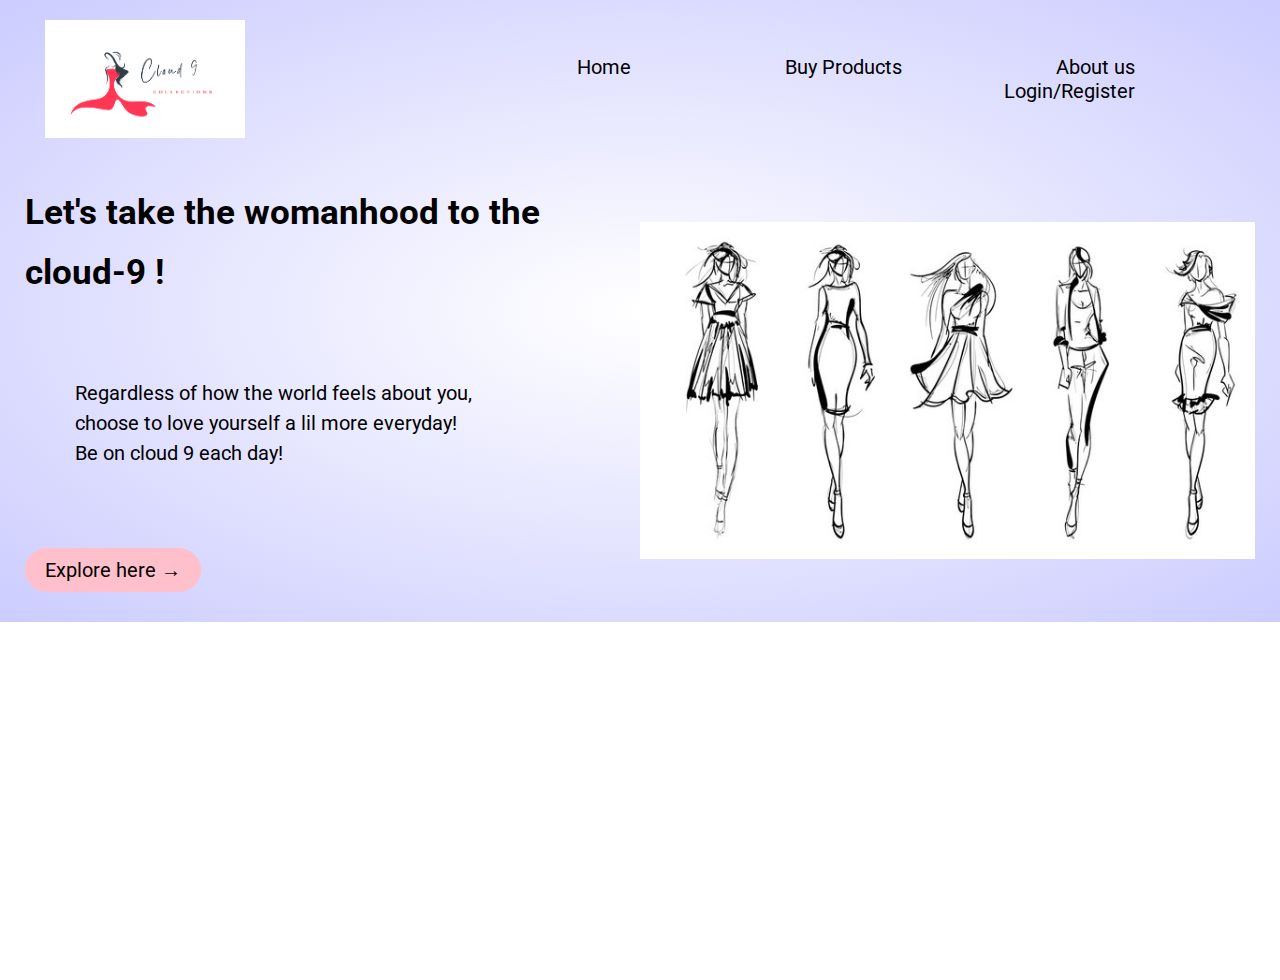
<file: index.html>
<html>
<head>
	<title>Cloud 9 | The self-love</title>
	<link rel="stylesheet" href="style.css">
	<link rel="preconnect" href="https://fonts.googleapis.com">
<link rel="preconnect" href="https://fonts.gstatic.com" crossorigin>
<link href="https://fonts.googleapis.com/css2?family=Roboto:wght@300;500&display=swap" rel="stylesheet">
</head>
<body>

<div class="header">
<div class="container">
	<div class="navigation">
		<div class="logo">
		<img src = "images/logo.png" width="200px">
		</div>
		<nav>
			<ul>
				<li><a href="index.html">Home</a></li> 
				<li><a href="products.html">Buy Products</a></li>
				<li><a href="about.html">About us</a></li>
				<li><a href="account.html">Login/Register</a></li>
			</ul>
		</nav>	
	</div>
<div class = "row">
	<div class="col">
	<h1>Let's take the womanhood to the cloud-9 !</h1>
	<p>Regardless of how the world feels about you,<br> choose to love yourself a lil more everyday!<br>Be on cloud 9 each day!

</p>

<a href ="" class="btn">Explore here &#8594;</a>
</div>

	<div class="col">
	<img src="images/fashion.jpg">
	</div>
	
</div>
</div>
</div>



<!-------catagories------->
<div class="catagories">
<marquee>
 <div class="small-container">
	<div class="row">
	 <div class="col1">
		<img src="images/shoes.jpg">
	 </div>
	<div class="col1">
		<img src="images/saree.jpg">
	 </div>
	<div class="col1">
		<img src="images/Bag.jpg">
	 </div>
	 <div class="col1">
		<img src="images/green.jpeg">
	 </div>
</div>

</marquee>

</div>
</div>
</body>
</html>
</file>
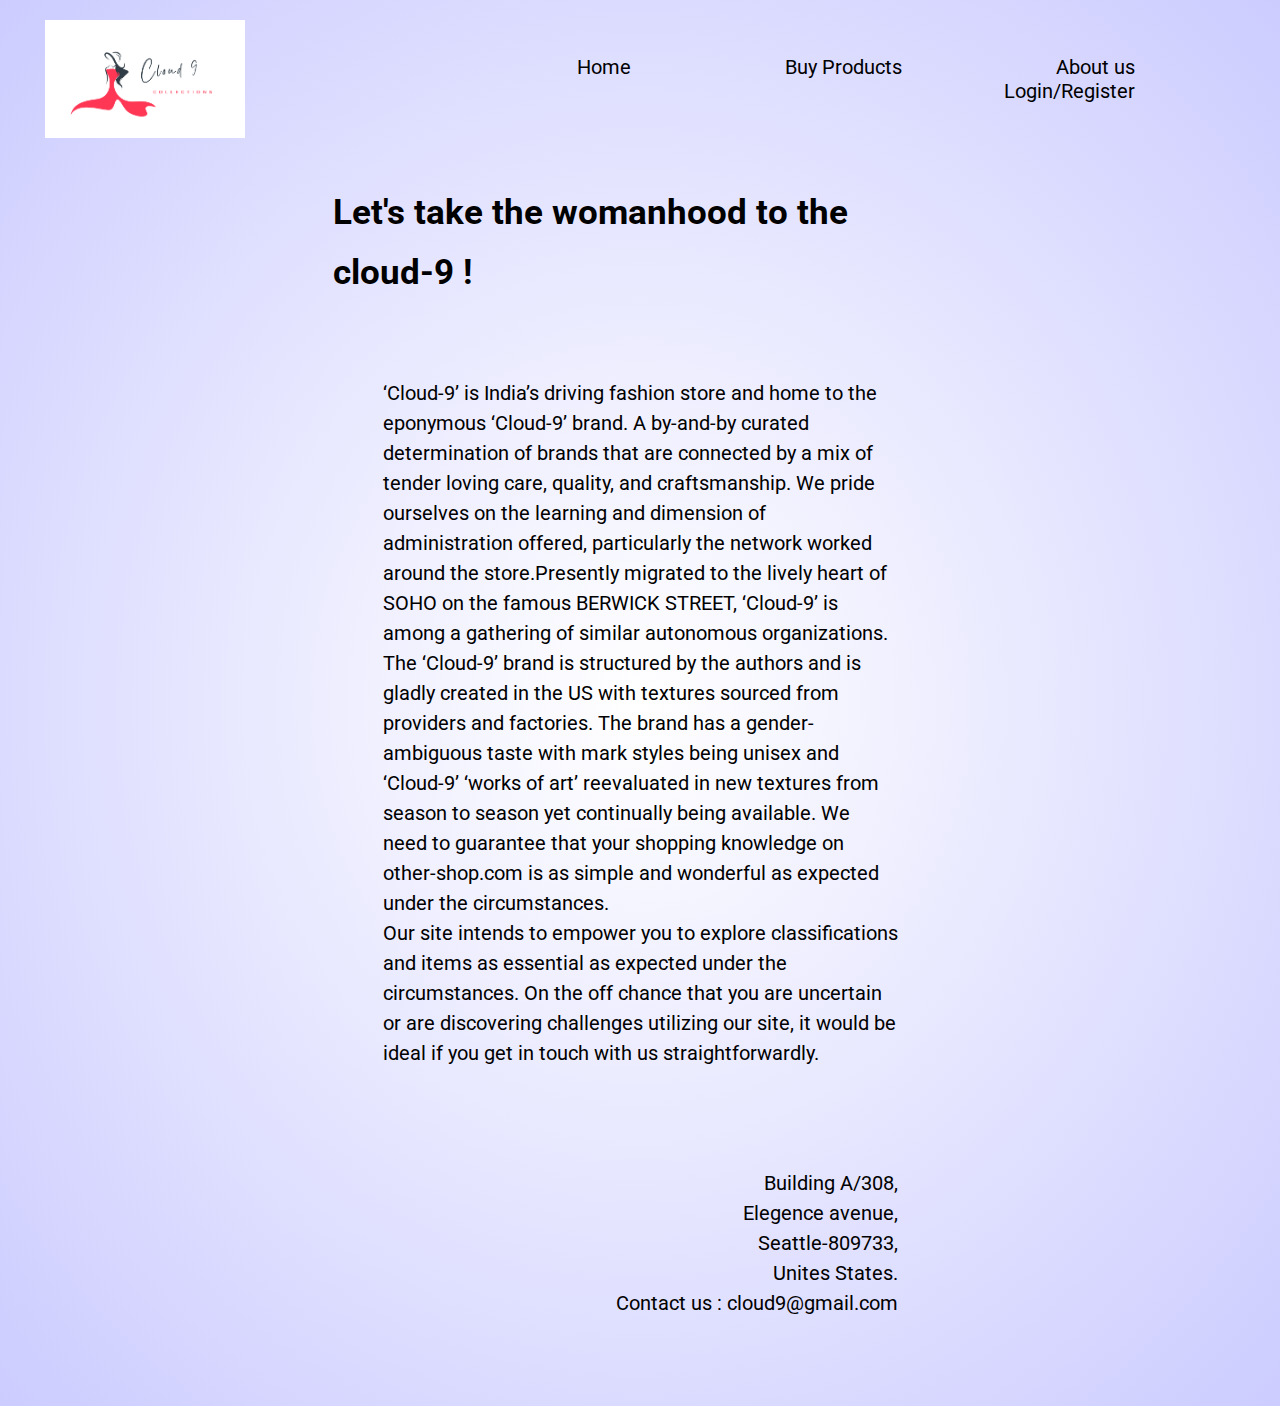
<file: about.html>
<html>
<head>
	
	<title>Cloud 9 | The self-love</title>
	<link rel="stylesheet" href="style.css">
	<link rel="preconnect" href="https://fonts.googleapis.com">
<link rel="preconnect" href="https://fonts.gstatic.com" crossorigin>
<link href="https://fonts.googleapis.com/css2?family=Roboto:wght@300;500&display=swap" rel="stylesheet">
</head>
<body>

<div class="header">
<div class="container">
	<div class="navigation">
		<div class="logo">
		<img src = "images/logo.png" width="200px">
		</div>
		<nav>
			<ul>
				<li><a href="index.html">Home</a></li> 
				<li><a href="products.html">Buy Products</a></li>
				<li><a href="about.html">About us</a></li>
				<li><a href="account.html">Login/Register</a></li>
			</ul>
		</nav>	
	 </div>
<div class = "row">
	<div class="col">
	<h1>Let's take the womanhood to the cloud-9 !</h1>
	<p>
‘Cloud-9’ is India’s driving fashion store and home to the eponymous ‘Cloud-9’  brand. A by-and-by curated determination of brands that are connected by a mix of tender loving care, quality, and craftsmanship. We pride ourselves on the learning and dimension of administration offered, particularly the network worked around the store.Presently migrated to the lively heart of SOHO on the famous BERWICK STREET, ‘Cloud-9’ is among a gathering of similar autonomous organizations.
<br>
The ‘Cloud-9’ brand is structured by the authors and is gladly created in the US with textures sourced from providers and factories. The brand has a gender-ambiguous taste with mark styles being unisex and ‘Cloud-9’  ‘works of art’ reevaluated in new textures from season to season yet continually being available.
We need to guarantee that your shopping knowledge on other-shop.com is as simple and wonderful as expected under the circumstances.

<br>Our site intends to empower you to explore classifications and items as essential as expected under the circumstances. On the off chance that you are uncertain or are discovering challenges utilizing our site, it would be ideal if you get in touch with us straightforwardly.

</p>
<center>
 <div align = "right" style: >
                <p>Building A/308,
                    <br>
                    Elegence avenue,
                    <br>    
                    Seattle-809733,  <br>    
                    Unites States.  <br>    
			  Contact us : cloud9@gmail.com</h4>
                </p>
            </div>


<br><br>



     </div>
</div>

</div>

</div>

</div>




</body>
</html>
</file>
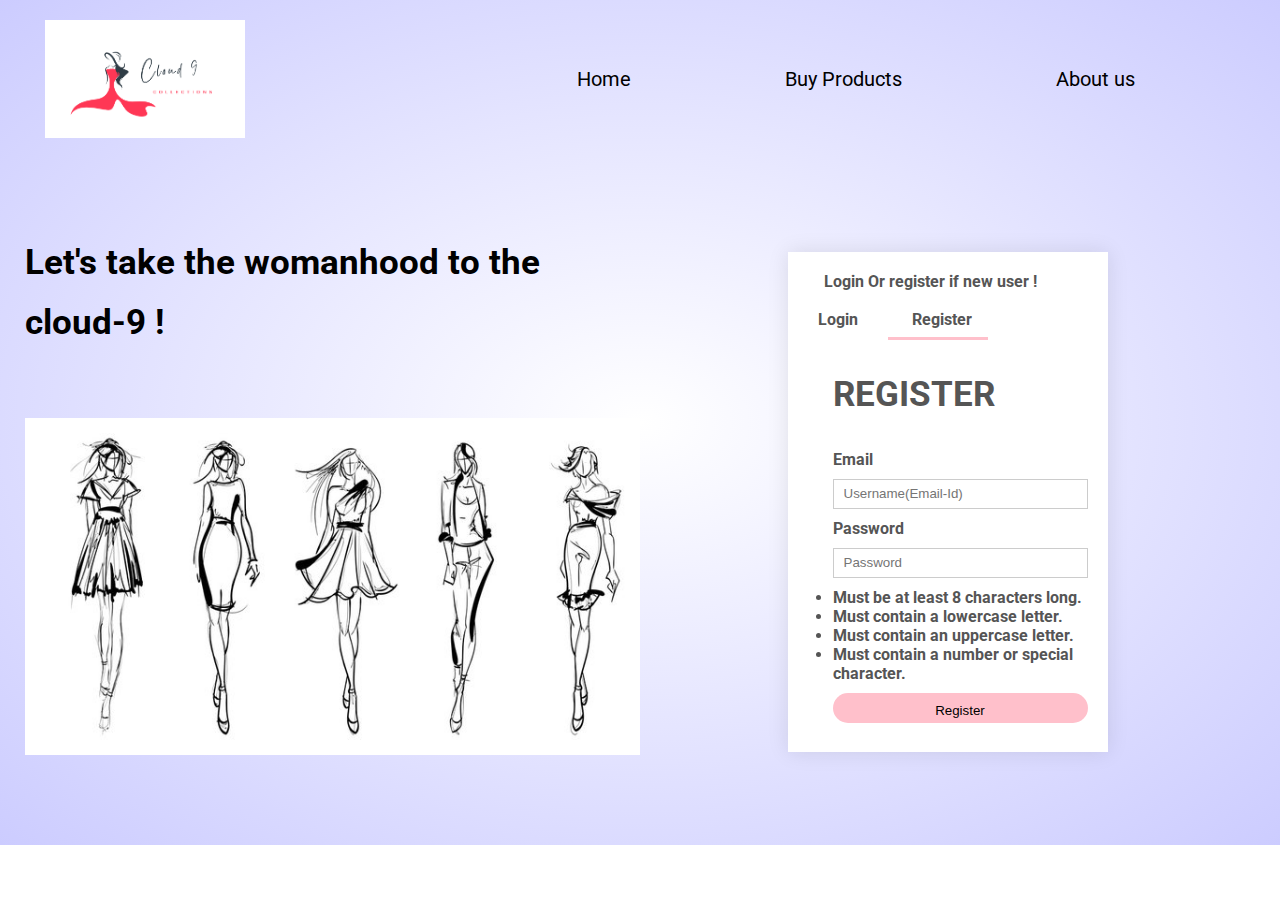
<file: account.html>
<html>
<head>
	
	<title>Cloud 9 | The self-love</title>
	<link rel="stylesheet" href="style.css">
	<link rel="preconnect" href="https://fonts.googleapis.com">
<link rel="preconnect" href="https://fonts.gstatic.com" crossorigin>
<link href="https://fonts.googleapis.com/css2?family=Roboto:wght@300;500&display=swap" rel="stylesheet">
</head>
<body>

<div class="header">
<div class="container">
	<div class="navigation">
		<div class="logo">
		<img src = "images/logo.png" width="200px">
		</div>
		<nav>
			<ul>
				<li><a href="index.html">Home</a></li> 
				<li><a href="products.html">Buy Products</a></li>
				<li><a href="about.html">About us</a></li>
			</ul>
		</nav>	
	</div>

<div class="account-page">
 <div class="conatiner">
   <div class="row">
	<div class="col">
        <h1>Let's take the womanhood to the cloud-9 !</h1>
        <img src="images/fashion.jpg" widht="100%">
	</div>

	<div class="col">
        <div class="form-container">
	      &nbsp&nbsp&nbsp&nbsp&nbsp&nbsp&nbsp&nbsp Login Or register if new user !<br><br>
		<div class="form-btn">
			<span onclick="login()">Login</span>
			<span onclick="register()">Register</span>
                  <hr id="indicator">
		</div>

		<form name='form-login' id="RegForm">

        <h1>REGISTER</h1>
        <label for="name">Email</label>
        <input type="email" id="name" placeholder="Username(Email-Id)" required>

        <label for="pw">Password</label>
        <input type="password" id= "pw" placeholder="Password" required>

        <ul class="helper-text">
            <li class="length">Must be at least 8 characters long.</li>
            <li class="lowercase">Must contain a lowercase letter.</li>
            <li class="uppercase">Must contain an uppercase letter.</li>
            <li class="special">Must contain a number or special character.</li>
        </ul>
        <input id="rgstr_btn" class="btn" type="submit" value="Register" onclick="return store()">

    </form>

		<form name='form-login' id="LoginForm" action="index.html">

        <h1>SIGN IN</h1>

        <label for="userName">Email</label>
        <input type="email" id="userName" placeholder="Username(Email-Id)" required>

        <label for="userPw">Password</label>
        <input type="password" id= "userPw" placeholder="Password" required>

        <input id= "login_btn" class="btn" type="submit" value="Login" onclick="return check()">

    </form>

	  </div>
	</div>

   </div>
  </div>
</div>
	


<script>
var LoginForm= document.getElementById("LoginForm");
var RegForm= document.getElementById("RegForm");
var indicator = document.getElementById("indicator");
function register()
{
RegForm.style.transform = "translateX(0px)";
LoginForm.style.transform = "translateX(0px)";
indicator.style.transform = "translateX(100px)";
}

function login()
{
RegForm.style.transform = "translateX(300px)";
LoginForm.style.transform = "translateX(300px)";
indicator.style.transform = "translateX(0px)";
}
</script> 


<script>
function store(){

    var name = document.getElementById('name');
    var pw = document.getElementById('pw');
    var lowerCaseLetters = /[a-z]/g;
    var upperCaseLetters = /[A-Z]/g;
    var numbers = /[0-9]/g;

    if(name.value.length == 0){
        alert('Please fill in email');

    }else if(pw.value.length == 0){
        alert('Please fill in password');

    }else if(name.value.length == 0 && pw.value.length == 0){
        alert('Please fill in email and password');

    }else if(pw.value.length > 8){
        alert('Max of 8');

    }else if(!pw.value.match(numbers)){
        alert('please add 1 number');

    }else if(!pw.value.match(upperCaseLetters)){
        alert('please add 1 uppercase letter');

    }else if(!pw.value.match(lowerCaseLetters)){
        alert('please add 1 lovercase letter');

    }else{
        localStorage.setItem('name', name.value);
        localStorage.setItem('pw', pw.value);
        alert('Your account has been created');
	  return true;
    }
}

//checking

function check()
{
    var storedName = localStorage.getItem('name');
    var storedPw = localStorage.getItem('pw');

    var userName = document.getElementById('userName');
    var userPw = document.getElementById('userPw');

    if(userName.value == storedName && userPw.value == storedPw){
        alert('You are logged in !');
	  return true;
    }
    else
    {
        alert('Error while login ! Enter the valid details !');
	  return false;
    }
}

</script>


</body>
</html>
</file>
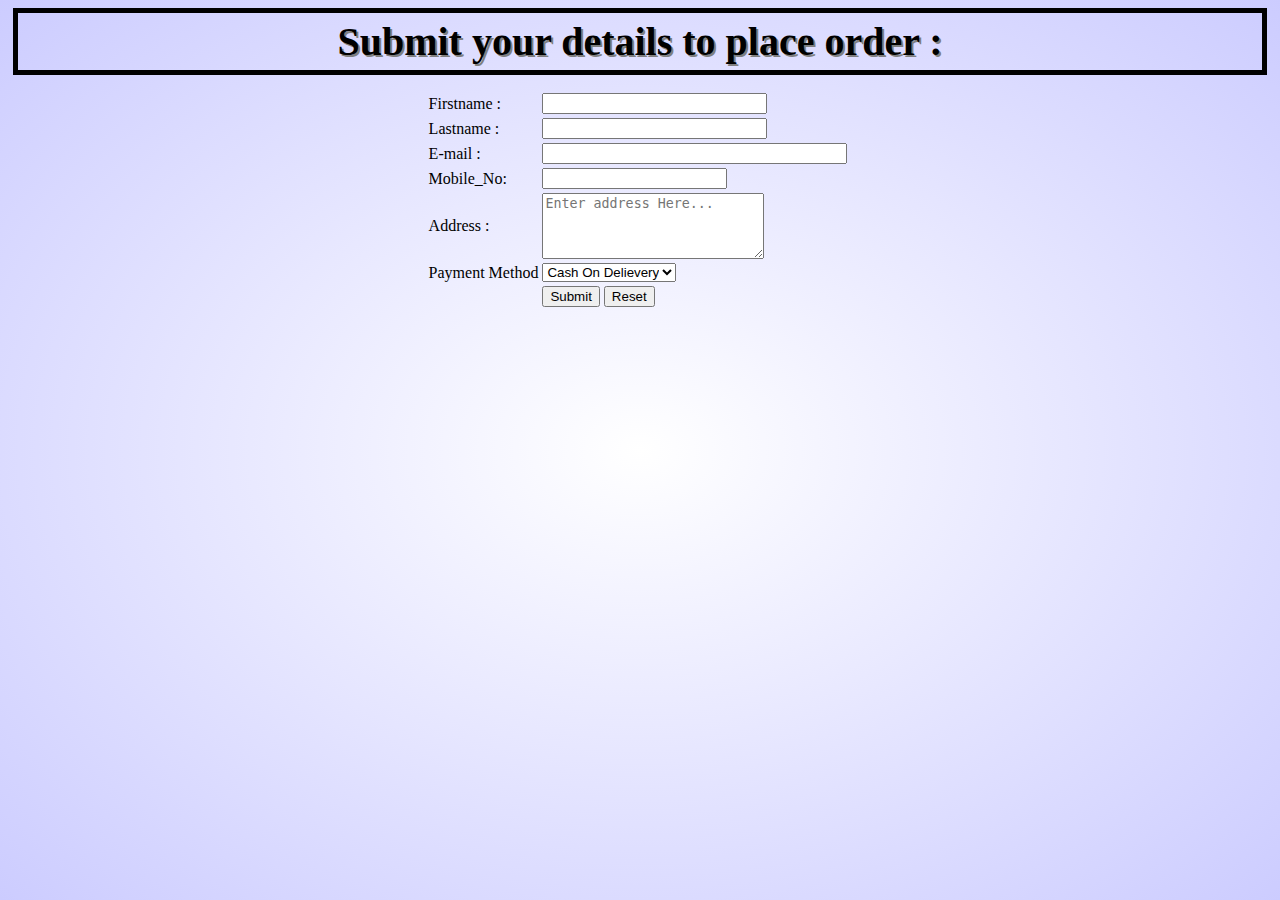
<file: vf.html>
<html>
<head>
   <title>Place Your Order</title>
<style>
body{

font-family: verdana;
font-size: 20px;
}
div{
margin:5px;
padding: 10px;
}
h1
{
border:5px solid; 
border-color:black; 
margin:5px; 
padding:5px;
text-align:center;
text-shadow: 2px 2px gray;
}
body{
background: radial-gradient(#fff,#ccccff);
}

</style>


<script type="text/javascript">
   function validationform() 
   {
      
      var firstName=document.vform.fn.value;
      var lastName=document.vform.ln.value;
      var nameRegex = /^[a-zA-Z]+$/;
      var email = document.vform.email.value;

      
      if (firstName == "") {
         alert("First name must be filled out");
         return false;
      }

      if (lastName == "") {
         alert("Last name must be filled out");
         return false;
      }

      if (!nameRegex.test(firstName) || !nameRegex.test(lastName)) {
         alert("Name fields should be letters only");
         return false;
      }

      return true;
   }
</script>

</head>
<body bgcolor="#ccddff" text="Black" onsubmit="validationform()">

<h1>Submit your details to place order :</h1>

<div align="center">
<table>
<form name="vform" method="post" >
<tr>
<td>Firstname :</td>
<td><input type="text" name="fn" value="" size="25" maxlenth="15"/><br></td>
</tr>

<tr>
<td>Lastname :</td>
<td><input type="text" name="ln" value="" size="25" maxlenth="15"/><br><td>
</tr>

<tr>
<td>E-mail :</td>
<td><input type="email" name="email" value="" size="35" maxlenth="25"/><br></td>
</tr>

<tr>
<td>Mobile_No:</td>
<td><input type="text" name="Mno" /><br></td>
</tr>

<tr>
<td>Address :</td>
<td>
<Textarea name="Add" Rows="4" cols="25" placeholder="Enter address Here..."/>
</textarea><br>
</td>
</tr>


<tr>
<td>Payment Method</td>
<td>
<select>
		<option>Cash On Delievery</option>
		<option>Net banking/UPI</option>
            </select>
</td>
</tr>

<tr>
<td></td>
<td>
<input type="submit" name="submit" value="Submit" />
<input type="Reset" name="Reset" value="Reset" />
</td>
</tr>

</form>
</table>
</div>
</body>
</html>
</file>
<file: style.css>
*{
	margin : 0;
	padding : 0;
	box-sizing : border-box;
}
.header{
background: radial-gradient(#fff,#ccccff);
background-size: cover;
}


h4{
text-align: center;
}

.header row{
margin-top: 70px;
}

body{
font-family: 'Roboto', sans-serif;
}

.btn{
display: inline-block;
background : #FFC0CB;
padding: 10px 20px;
margin: 30px 0;
border-radius: 30px;
transition: background 0.5s;
}

.btn:hover{
background: #FF647F;
}

.navigation{
	display: flex;
	align-items: center;
	padding: 20px;
}

nav{
	flex: 1;
	text-align: right;
}

nav ul{
	display: inline-block;
	list-style-type: none;
}

nav ul li{
	display: inline-block;
	margin-right : 50px;
}

a{
	font-size: 20px;
	text-decoration: none;
	color: black;
	padding: 50px;
}

p{
	font-size: 20px;
	color: black;
	padding: 50px;
	
}

.container{
	max-width: 1300 px;
	margin: auto;
	padding-left: 25px;
	padding-right: 25px;
}

.row{
	display: flex;
	align-items: center;
	flex-wrap: wrap;
	justify-content: space-around;
}

.col{
	flex-basis: 50%;
	min-width:300px;
	
}
.col img{
	max-width: 100%;
	padding: 40px 0;
}

.col h1{
	font-size: 35px;
	line-height: 60px;
	margin: 25px 0;
}

.catagories{
	margin: 30px 0;
}

.col1{
	flex-basis: 25%;
	min-width: 100px;
	margin-bottom: 30px;
}

.col1 img{
 width: 100%;
 padding: 20px;
}

.col4{
	flex-basis: 25%;
	min-width: 100px;
	margin-bottom: 30px;
	transition: transform 0.5s;
}

.col4 img{
 width: 100%;
 padding: 20px;
}


.small-container{
	max-width: 1080px;
	margin: auto;
	padding-left: 5px;
	padding-right: 5px;
}



.account-page{
color: black;
padding: 50px 0;

}

.form-container{
font-weight: bold;
color: #555;
background: #fff;
margin: 50px auto;
width: 320px;
height: 500px;
position: relative;
text-aligm: center;
padding: 20px 0;
margin: auto;
box-shadow: 0 0 20px 0px rgba(0,0,0,0.1);
overflow: hidden;
}

.form-container span{
 font-weight: bold;
 padding: 0 10px;
 color: #555;
 cursor: pointer;
 width: 100px;
 display: inline-block;
 text-align: center;
}

.form-btn{
 display: inline-block;
  
}

.form-container form{
max-width: 300px;
padding:0 20px;
position: absolute;
top 130px;
transition: transform 1s;
}

form input{
width: 100%;
height: 30px;
margin: 10px 0;
padding: 0 10px;
border: 1px solid #ccc;
}

form .btn{
width:100%;
border: none;
cursor: pointer;
margin: 10px 0;
}

form .btn:focus{
outline: none;
}

form .btn: hover{
background: #FF647F;
}

#LoginForm{
left: -300px;
}

#RegForm{
left: 25px;
}

form a{
font-size: 25px;
}

#indicator{
width: 100px;
border: none;
background: pink;
height: 3px;
margin-top: 8px;
transform: translateX(100px);
}


.col4:hover{
transform: translateY(-10px);
transform: translateY(-10px);
}



 @charset "utf-8";
        @import url(http://weloveiconfonts.com/api/?family=fontawesome);

        [class*="fontawesome-"]:before {
          font-family: 'FontAwesome', sans-serif;
        }

      
        p {
          line-height: 1.5em;
        }

        after { clear: both; }

        .login {
          margin: 50px auto;
          width: 320px;
        }

        .login form {
          margin: auto;
          padding: 22px 22px 22px 22px;
          width: 100%;
          border-radius: 5px;
          background: #282e33;
          border-top: 3px solid #434a52;
          border-bottom: 3px solid #434a52;
        }

        .login form span {
          background-color: #363b41;
          border-radius: 3px 0px 0px 3px;
          border-right: 3px solid #434a52;
          color: #606468;
          display: block;
          float: left;
          line-height: 50px;
          text-align: center;
          width: 50px;
          height: 50px;
        }

        .login form input[type="email"] {
          background-color: #3b4148;
          border-radius: 0px 3px 3px 0px;
          color: #a9a9a9;
          margin-bottom: 1em;
          padding: 0 16px;
          width: 90%;
          height: 50px;
        }

        .login form input[type="password"] {
          background-color: #3b4148;
          border-radius: 0px 3px 3px 0px;
          color: #a9a9a9;
          margin-bottom: 1em;
          padding: 0 16px;
          width: 90%;
          height: 50px;
        }

        .login form input[type="submit"] {
          background: #b5cd60;
          border: 0;
          width: 100%;
          height: 40px;
          border-radius: 3px;
          color: white;
          cursor: pointer;
          transition: background 0.3s ease-in-out;
        }
        #login form input[type="submit"]:hover {
          background: #16aa56;
        }
</file>
